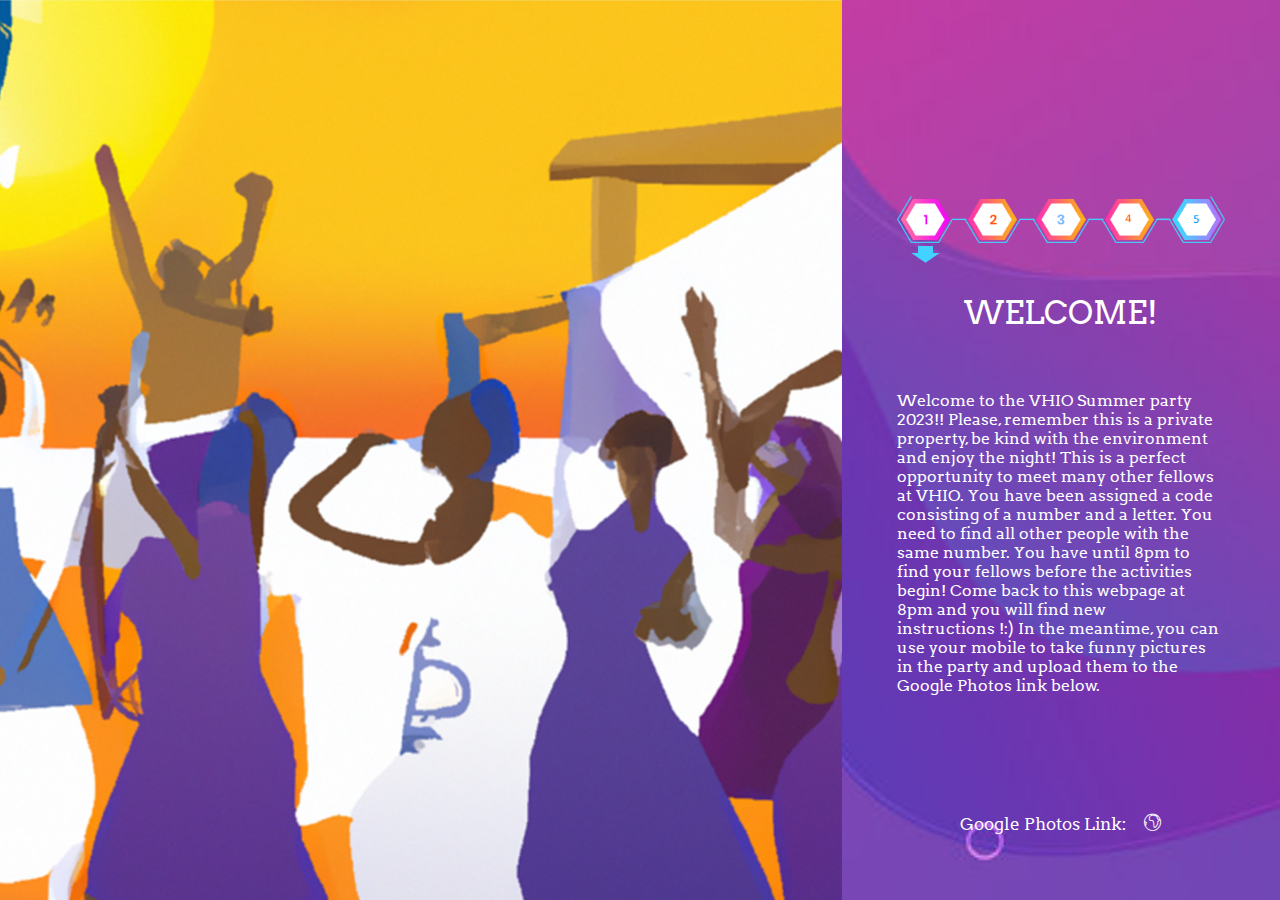
<file: index.html>
<!DOCTYPE html>
<html>

<head>
    <meta charset="utf-8">
    <title>FormWizard_v3</title>
    <meta name="viewport" content="width=device-width, initial-scale=1.0">
    <meta name="author" content="colorlib.com">

    <link rel="stylesheet" href="fonts/linearicons/style.css">

    <link rel="stylesheet" href="fonts/material-design-iconic-font/css/material-design-iconic-font.css">

    <link rel="stylesheet" href="css/style.css">
    <meta name="robots" content="noindex, follow">

<body>
    <div class="wrapper">
        <div class="image-holder">
            <img src="images/final_Slide.jpg" alt="">
        </div>
        <div class="form-content">
            <form action="#">
                <div id="wizard">

                    <!-- 1 WELCOME -->
                    <h4></h4>
                    <section>
                        <h3>WELCOME!</h3>
                        <div class="info">
                            <div class="info-item">
                                <div class="info-item">
                                    Welcome to the VHIO Summer party 2023!! Please, remember this is a private property, be kind with the environment and enjoy the night! This is a perfect opportunity to meet many other fellows at VHIO. 
                                    
                                    
                                    You have been assigned a code consisting of a number and a letter. You need to find all other people with the same number.
                                    You have until 8pm to find your fellows before the activities begin! 
                                    Come back to this webpage at 8pm and you will find new instructions !:)
                                    In the meantime, you can use your mobile to take funny pictures in the party and upload them to
                                    the Google Photos link below.
                                </div>
                    
                                <div class="social">
                                </a>
                                <a class="unit">Google Photos Link:</span>
                                <a href="https://photos.google.com/share/AF1QipNGmCCQK6soPP-3Q3rzFzvF3hVLg7HD_t78mj3YfD64S8LEb--gAv5lYuXpbn2T1w?key=NjNicmdydHhCeGxfWmxaSk5YMFJ0ZDNBWWZsUDd3">
                                    <i class="lnr lnr-earth"></i>
                                </a>            
                                </div>
                            </div>
                        </div>
                    </section>
                    <!-- End 1 Section -->

                    <!-- 2 CODE -->
                    <h4></h4>
                    <section>
                        <h3>Get Your Code</h3>    
                        Please introduce your email below (the same you used to register for the event! :). Once you get your code (number+letter), look for your fellows with the same number!


                        <div class="form-wrapper">
                            <label for="" class="label-input">E-mail:</label>
                            <input type="text" class="form-control" id="emailinput" >
                            
                        </div>
                        <br/>
                        <br/>
                        <div class="form-wrapper">
                            <p id="output" class="output"></p>
                        </div>
                        <br/>
                    </section>
                    <!-- End 2 Section -->
                    
                    <!-- 3 Section -->
                    <h4></h4>
                    <section >
                        <h3>Let the games begin...</h3>                        
                    </section>
                    <!-- End 3B Section -->



                    <!-- 4B Section -->
                    <h4></h4>
                    <section >
                        <h3>Do you have all the answers?</h3>
                    </section>
                    <!-- End 4B Section -->

                    <!-- 5 Section -->
                    <h4></h4>
                    <section>
                        <h3>Operación Triunfo in 3, 2, 1...go!</h3>
                        
                    </section>
                    <!-- End 5 Section -->


                </div>
            </form>
        </div>
    </div>
    <script src="js/jquery-3.3.1.min.js"></script>
    <script src="js/jquery.steps.js"></script>
    <script src="js/main.js"></script>
</body>

</html>
</file>
<file: fonts/linearicons/style.css>
@font-face{font-family:linearicons-free;src:url(fonts/Linearicons-Free.eot);src:url(fonts/Linearicons-Free.eot) format('embedded-opentype'),url(fonts/Linearicons-Free.woff2) format('woff2'),url(fonts/Linearicons-Free.woff) format('woff'),url(fonts/Linearicons-Free.ttf) format('truetype'),url(fonts/Linearicons-Free.svg?w118d#Linearicons-Free) format('svg');font-weight:400;font-style:normal}.lnr{font-family:linearicons-free;speak:none;font-style:normal;font-weight:400;font-variant:normal;text-transform:none;line-height:1;-webkit-font-smoothing:antialiased;-moz-osx-font-smoothing:grayscale}.lnr-home:before{content:"\e800"}.lnr-apartment:before{content:"\e801"}.lnr-pencil:before{content:"\e802"}.lnr-magic-wand:before{content:"\e803"}.lnr-drop:before{content:"\e804"}.lnr-lighter:before{content:"\e805"}.lnr-poop:before{content:"\e806"}.lnr-sun:before{content:"\e807"}.lnr-moon:before{content:"\e808"}.lnr-cloud:before{content:"\e809"}.lnr-cloud-upload:before{content:"\e80a"}.lnr-cloud-download:before{content:"\e80b"}.lnr-cloud-sync:before{content:"\e80c"}.lnr-cloud-check:before{content:"\e80d"}.lnr-database:before{content:"\e80e"}.lnr-lock:before{content:"\e80f"}.lnr-cog:before{content:"\e810"}.lnr-trash:before{content:"\e811"}.lnr-dice:before{content:"\e812"}.lnr-heart:before{content:"\e813"}.lnr-star:before{content:"\e814"}.lnr-star-half:before{content:"\e815"}.lnr-star-empty:before{content:"\e816"}.lnr-flag:before{content:"\e817"}.lnr-envelope:before{content:"\e818"}.lnr-paperclip:before{content:"\e819"}.lnr-inbox:before{content:"\e81a"}.lnr-eye:before{content:"\e81b"}.lnr-printer:before{content:"\e81c"}.lnr-file-empty:before{content:"\e81d"}.lnr-file-add:before{content:"\e81e"}.lnr-enter:before{content:"\e81f"}.lnr-exit:before{content:"\e820"}.lnr-graduation-hat:before{content:"\e821"}.lnr-license:before{content:"\e822"}.lnr-music-note:before{content:"\e823"}.lnr-film-play:before{content:"\e824"}.lnr-camera-video:before{content:"\e825"}.lnr-camera:before{content:"\e826"}.lnr-picture:before{content:"\e827"}.lnr-book:before{content:"\e828"}.lnr-bookmark:before{content:"\e829"}.lnr-user:before{content:"\e82a"}.lnr-users:before{content:"\e82b"}.lnr-shirt:before{content:"\e82c"}.lnr-store:before{content:"\e82d"}.lnr-cart:before{content:"\e82e"}.lnr-tag:before{content:"\e82f"}.lnr-phone-handset:before{content:"\e830"}.lnr-phone:before{content:"\e831"}.lnr-pushpin:before{content:"\e832"}.lnr-map-marker:before{content:"\e833"}.lnr-map:before{content:"\e834"}.lnr-location:before{content:"\e835"}.lnr-calendar-full:before{content:"\e836"}.lnr-keyboard:before{content:"\e837"}.lnr-spell-check:before{content:"\e838"}.lnr-screen:before{content:"\e839"}.lnr-smartphone:before{content:"\e83a"}.lnr-tablet:before{content:"\e83b"}.lnr-laptop:before{content:"\e83c"}.lnr-laptop-phone:before{content:"\e83d"}.lnr-power-switch:before{content:"\e83e"}.lnr-bubble:before{content:"\e83f"}.lnr-heart-pulse:before{content:"\e840"}.lnr-construction:before{content:"\e841"}.lnr-pie-chart:before{content:"\e842"}.lnr-chart-bars:before{content:"\e843"}.lnr-gift:before{content:"\e844"}.lnr-diamond:before{content:"\e845"}.lnr-linearicons:before{content:"\e846"}.lnr-dinner:before{content:"\e847"}.lnr-coffee-cup:before{content:"\e848"}.lnr-leaf:before{content:"\e849"}.lnr-paw:before{content:"\e84a"}.lnr-rocket:before{content:"\e84b"}.lnr-briefcase:before{content:"\e84c"}.lnr-bus:before{content:"\e84d"}.lnr-car:before{content:"\e84e"}.lnr-train:before{content:"\e84f"}.lnr-bicycle:before{content:"\e850"}.lnr-wheelchair:before{content:"\e851"}.lnr-select:before{content:"\e852"}.lnr-earth:before{content:"\e853"}.lnr-smile:before{content:"\e854"}.lnr-sad:before{content:"\e855"}.lnr-neutral:before{content:"\e856"}.lnr-mustache:before{content:"\e857"}.lnr-alarm:before{content:"\e858"}.lnr-bullhorn:before{content:"\e859"}.lnr-volume-high:before{content:"\e85a"}.lnr-volume-medium:before{content:"\e85b"}.lnr-volume-low:before{content:"\e85c"}.lnr-volume:before{content:"\e85d"}.lnr-mic:before{content:"\e85e"}.lnr-hourglass:before{content:"\e85f"}.lnr-undo:before{content:"\e860"}.lnr-redo:before{content:"\e861"}.lnr-sync:before{content:"\e862"}.lnr-history:before{content:"\e863"}.lnr-clock:before{content:"\e864"}.lnr-download:before{content:"\e865"}.lnr-upload:before{content:"\e866"}.lnr-enter-down:before{content:"\e867"}.lnr-exit-up:before{content:"\e868"}.lnr-bug:before{content:"\e869"}.lnr-code:before{content:"\e86a"}.lnr-link:before{content:"\e86b"}.lnr-unlink:before{content:"\e86c"}.lnr-thumbs-up:before{content:"\e86d"}.lnr-thumbs-down:before{content:"\e86e"}.lnr-magnifier:before{content:"\e86f"}.lnr-cross:before{content:"\e870"}.lnr-menu:before{content:"\e871"}.lnr-list:before{content:"\e872"}.lnr-chevron-up:before{content:"\e873"}.lnr-chevron-down:before{content:"\e874"}.lnr-chevron-left:before{content:"\e875"}.lnr-chevron-right:before{content:"\e876"}.lnr-arrow-up:before{content:"\e877"}.lnr-arrow-down:before{content:"\e878"}.lnr-arrow-left:before{content:"\e879"}.lnr-arrow-right:before{content:"\e87a"}.lnr-move:before{content:"\e87b"}.lnr-warning:before{content:"\e87c"}.lnr-question-circle:before{content:"\e87d"}.lnr-menu-circle:before{content:"\e87e"}.lnr-checkmark-circle:before{content:"\e87f"}.lnr-cross-circle:before{content:"\e880"}.lnr-plus-circle:before{content:"\e881"}.lnr-circle-minus:before{content:"\e882"}.lnr-arrow-up-circle:before{content:"\e883"}.lnr-arrow-down-circle:before{content:"\e884"}.lnr-arrow-left-circle:before{content:"\e885"}.lnr-arrow-right-circle:before{content:"\e886"}.lnr-chevron-up-circle:before{content:"\e887"}.lnr-chevron-down-circle:before{content:"\e888"}.lnr-chevron-left-circle:before{content:"\e889"}.lnr-chevron-right-circle:before{content:"\e88a"}.lnr-crop:before{content:"\e88b"}.lnr-frame-expand:before{content:"\e88c"}.lnr-frame-contract:before{content:"\e88d"}.lnr-layers:before{content:"\e88e"}.lnr-funnel:before{content:"\e88f"}.lnr-text-format:before{content:"\e890"}.lnr-text-format-remove:before{content:"\e891"}.lnr-text-size:before{content:"\e892"}.lnr-bold:before{content:"\e893"}.lnr-italic:before{content:"\e894"}.lnr-underline:before{content:"\e895"}.lnr-strikethrough:before{content:"\e896"}.lnr-highlight:before{content:"\e897"}.lnr-text-align-left:before{content:"\e898"}.lnr-text-align-center:before{content:"\e899"}.lnr-text-align-right:before{content:"\e89a"}.lnr-text-align-justify:before{content:"\e89b"}.lnr-line-spacing:before{content:"\e89c"}.lnr-indent-increase:before{content:"\e89d"}.lnr-indent-decrease:before{content:"\e89e"}.lnr-pilcrow:before{content:"\e89f"}.lnr-direction-ltr:before{content:"\e8a0"}.lnr-direction-rtl:before{content:"\e8a1"}.lnr-page-break:before{content:"\e8a2"}.lnr-sort-alpha-asc:before{content:"\e8a3"}.lnr-sort-amount-asc:before{content:"\e8a4"}.lnr-hand:before{content:"\e8a5"}.lnr-pointer-up:before{content:"\e8a6"}.lnr-pointer-right:before{content:"\e8a7"}.lnr-pointer-down:before{content:"\e8a8"}.lnr-pointer-left:before{content:"\e8a9"}
</file>
<file: css/style.css>
@font-face {
    font-family: arvo-regular;
    src: url(../fonts/arvo/Arvo-Regular.ttf)
}

* {
    -webkit-box-sizing: border-box;
    -moz-box-sizing: border-box;
    box-sizing: border-box
}

body {
    font-family: arvo-regular;
    font-size: 16px;
    color: #fff;
    margin: 0
}

.output{
    font-family: arvo-bold;
    font-size: 21px;
    color: #fff;
}

:focus {
    outline: none
}

textarea {
    resize: none
}

input,
textarea,
select,
button {
    font-size: 16px;
    color: #fff
}

p,
h1,
h2,
h3,
h4,
h5,
h6,
ul {
    margin: 0
}

ul {
    padding: 0;
    margin: 0;
    list-style: none
}

a {
    text-decoration: none
}

textarea {
    resize: none
}

img {
    max-width: 100%;
    vertical-align: middle
}

.wrapper {
    height: 100vh;
    display: flex
}

.wrapper .image-holder {
    width: 65.78%
}

.wrapper .form-content {
    width: 34.22%;
    display: flex;
    flex-direction: column;
    justify-content: center;
    padding-left: 4.3%;
    padding-right: 4.3%;
    position: relative
}

.wizard {
    height: 509px
}

.steps .current-info,
.steps .number {
    display: none
}

.steps ul {
    display: flex;
    justify-content: center;
    margin-bottom: 30px
}

.steps li a {
    display: block
}

.steps li .step-arrow {
    display: block;
    margin-top: 3px;
    margin-left: 25%
}

.steps li:nth-child(2) .step-arrow,
.steps li:nth-child(3) .step-arrow,
.steps li:nth-child(4) .step-arrow,
.steps li:last-child .step-arrow {
    margin-left: 45%
}

h3 {
    font-size: 32px;
    color: #fff;
    font-weight: 400;
    text-align: center;
    margin-bottom: 58px
}

.image-holder {
    background: url(../images/final_Slide.jpg) center center;
    background-size: cover
}

.image-holder img {
    display: none
}

.image-holder2 {
    background: url(../images/final_gymkana.jpeg) center center;
    background-size: cover
}


.image-holder2 img {
    display: none
}

.form-content {
    background: url(../images/test-bk2.jpg) center center;
    background-size: cover
}

.info {
    margin-bottom: 50px
}

.info-item {
    margin-bottom: 29px
}

.info-item span {
    color: #ccc
}

.info-item span.unit {
    margin-right: 15px
}

.info-item span.lnr {
    margin-right: 4px
}

.info-item span.lnr-calendar-full {
    margin-right: 7px
}

.content h4 {
    display: none
}

.form-group {
    display: flex;
    margin-bottom: 15px
}

.form-group .form-price {
    width: 65.46%
}

.form-group .form-select {
    width: 34.54%
}

label {
    color: #ccc
}

.form-wrapper {
    display: flex;
    align-items: flex-end;
    margin-bottom: 22px
}

.form-wrapper label {
    width: 27.85%;
    transform: translateY(1px)
}

.form-wrapper input {
    width: 72.15%
}

.form-wrapper.last {
    margin-bottom: 50px
}

.form-price {
    display: flex
}

.form-price label {
    width: 42.55%
}

.form-price span {
    width: 57.45%
}

.form-select {
    display: flex;
    justify-content: space-between
}

.form-holder {
    position: relative;
    transform: translateY(-4px)
}

.form-holder i {
    position: absolute;
    transform: translateY(-20px);
    left: 22px
}

.form-control {
    height: 25px;
    display: block;
    font-size: 13px;
    border: none;
    border-bottom: 1px solid rgba(255, 255, 255, .4);
    background: 0 0;
    color: #fff;
    padding: 0
}

input:focus {
    border-bottom: 1px solid rgba(255, 255, 255, .8)
}

select.form-control {
    -moz-appearance: none;
    -webkit-appearance: none;
    cursor: pointer;
    width: 50px;
    border: none;
    font-size: 15px;
    padding: 0 5px
}

.option {
    color: #fff
}

.actions ul {
    display: flex;
    justify-content: space-between
}

.actions li a {
    padding: 0;
    border: none;
    display: inline-flex;
    height: 42px;
    width: 96px;
    justify-content: center;
    align-items: center;
    border: 1px solid #fff;
    background: 0 0;
    font-family: times new roman;
    cursor: pointer;
    color: #fff
}

.actions li a:hover {
    background: #fff;
    color: #333;
    border: 1px solid transparent
}

.actions li[aria-disabled=true] a {
    opacity: 0;
    transition: all 1s
}

.request {
    margin-bottom: 21px
}

.special-request {
    margin-bottom: 21px
}

.special-request label {
    float: left;
    margin-top: 8px
}

.special-request input.form-control {
    width: calc(100% - 155px);
    margin-left: auto
}

.question-request {
    line-height: 2;
    margin-top: 23px
}

.question-request span {
    color: #ccc
}

.question-request input.form-control {
    width: 56px;
    margin: 0 2px;
    transform: translateY(-5px)
}

.social {
    position: absolute;
    text-align: center;
    bottom: 7.35%;
    left: 0;
    right: 0
}

.social a {
    font-size: 17px;
    color: #fff;
    margin-right: 14px
}

.social a:last-child {
    margin-right: 0
}

.social a:hover {
    color: #e5e5e5
}

.checkbox {
    margin-bottom: 41px
}

.checkbox label {
    cursor: pointer;
    display: inline-block;
    padding-left: 22px;
    position: relative
}

.checkbox input {
    position: absolute;
    opacity: 0;
    cursor: pointer
}

.checkbox input:checked~.checkmark {
    background: #ccc
}

.checkbox input:checked~.checkmark:after {
    display: block
}

.checkbox .checkmark {
    position: absolute;
    top: 3px;
    left: 0;
    height: 11px;
    width: 11px;
    border: 1px solid #ccc;
    border-radius: 50%;
    font-family: Material-Design-Iconic-Font;
    color: #49276c;
    font-size: 10px;
    font-weight: 400
}

.checkbox .checkmark:after {
    top: -.5px;
    left: .5px;
    position: absolute;
    display: none;
    content: '\f26b'
}



@media(max-width:1199px) {
    .wrapper {
        display: block
    }

    .wrapper .image-holder {
        width: 100%;
        height: 45vh
    }

    .wrapper .form-content {
        width: 100%;
        height: 55vh
    }

    .wizard {
        width: 50%;
        margin: auto
    }
}

@media(max-width:991px) {
    .wrapper .image-holder {
        height: 35vh
    }

    .wrapper .form-content {
        height: 65vh
    }

    .wizard {
        width: 80%
    }

    .social {
        bottom: 4.35%
    }
}

@media(max-width:767px) {
    h3 {
        font-size: 30px
    }

    .image-holder {
        background: 0 0
    }

    .image-holder img {
        display: block
    }

    .wrapper {
        height: auto
    }

    .wrapper .image-holder {
        height: auto
    }

    .wrapper .form-content {
        height: auto;
        padding: 35px 20px
    }

    .wizard {
        width: 100%;
        height: auto
    }

    .social {
        position: static;
        margin-top: 30px
    }
}
</file>
